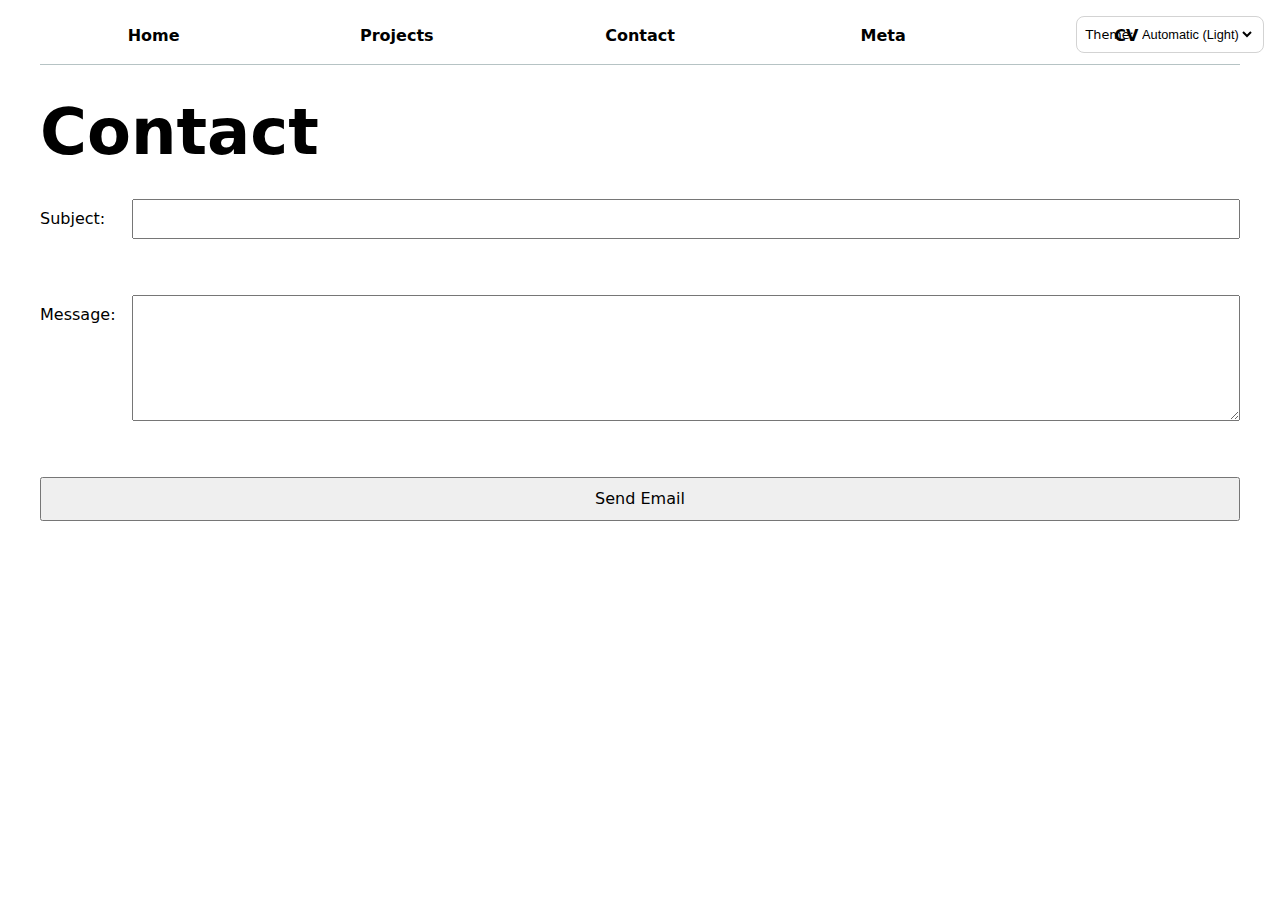
<file: contact/index.html>
<!DOCTYPE html>
<html lang="en">
<head>
  <meta charset="UTF-8">
  <meta name="viewport" content="width=device-width, initial-scale=1.0">
  <title>Yaoxi Li: Contact</title>
  <link rel="stylesheet" href="../style.css">
</head>
<body>
  
  <h1>Contact</h1>
  
  <script type="module" src="../global.js"></script>

  <!-- Form: No `method="POST"` or `enctype="text/plain"` -->
  <form action="mailto:yal149@ucsd.edu">
    <label for="subject">Subject:</label>
    <input id="subject" name="subject" type="text" required>
    <br>

    <label for="body">Message:</label>
    <textarea id="body" name="body" rows="5" required></textarea>
    <br>

    <button type="submit">Send Email</button>
  </form>

  <script>
    // OPTIONAL: If you're putting all code in global.js, remove this inline script
    // and place it there. If you prefer inline, you can keep it here.

    // Select the form that has a mailto action
    const form = document.querySelector('form[action^="mailto"]');

    if (form) {
      form.addEventListener('submit', function (event) {
        event.preventDefault(); // Stop the default mailto behavior

        // Gather the form data
        const data = new FormData(form);

        // Build query string (e.g. ?subject=Hello&body=Hi%20there)
        let params = [];
        for (let [name, value] of data) {
          const encodedName = encodeURIComponent(name);
          const encodedValue = encodeURIComponent(value);
          params.push(`${encodedName}=${encodedValue}`);
        }

        // Combine into a single string
        const queryString = params.join('&');
        // Create the final mailto URL
        const mailtoUrl = form.action + '?' + queryString;

        // Navigate to this URL, which opens the mail client
        location.href = mailtoUrl;
      });
    }
  </script>
</body>
</html>
</file>
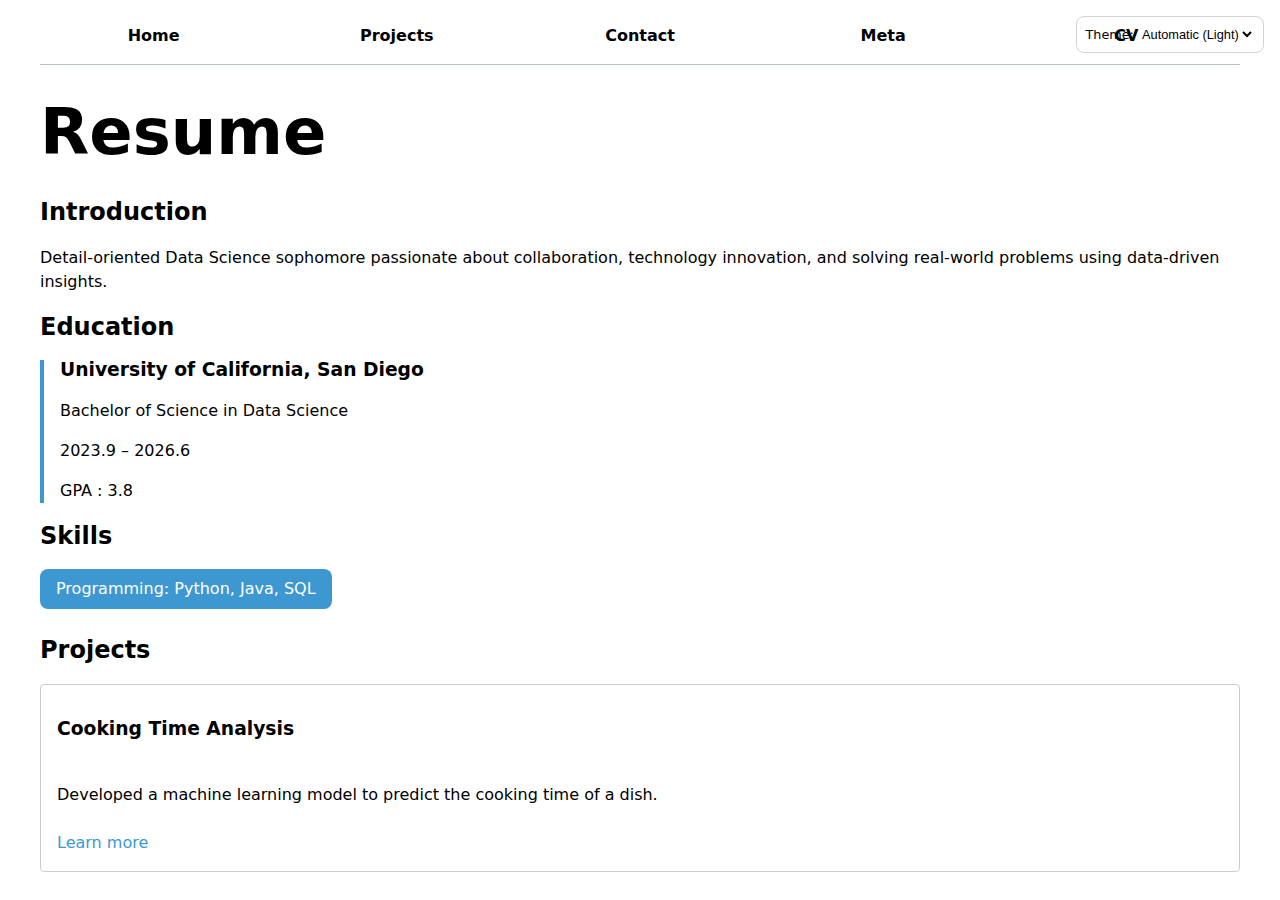
<file: cv/index.html>
<!DOCTYPE html>
<html lang="en">
<head>
    <meta charset="UTF-8">
    <meta name="viewport" content="width=device-width, initial-scale=1.0">
    <title>Yaoxi Li: CV</title>
    <link rel="stylesheet" href="../style.css">
</head>
<body>
    
    <h1>Resume</h1>
    <script type="module" src="../global.js"></script>
    
    <section id="introduction">
        <header>
            <h2>Introduction</h2>
        </header>
        <p>Detail-oriented Data Science sophomore passionate about collaboration, technology innovation, and solving real-world problems using data-driven insights.</p>
    </section>

    <section id="education">
        <header>
            <h2>Education</h2>
        </header>
        <article>
            <h3>University of California, San Diego</h3>
            <p>Bachelor of Science in Data Science</p>
            <time datetime="2023/9">2023.9</time> – <time datetime="2026/6">2026.6</time>
            <p>GPA : 3.8</p>
        </article>
    </section>

    <section id="skills">
        <header>
            <h2>Skills</h2>
        </header>
        <ul>
            <li>Programming: Python, Java, SQL</li>
        </ul>
    </section>

    <section id="projects">
        <header>
            <h2>Projects</h2>
        </header>
        <article>
            <h3>Cooking Time Analysis</h3>
            <p>Developed a machine learning model to predict the cooking time of a dish.</p>
            <a href="../projects/index.html">Learn more</a>
        </article>
    </section>
</body>
</html>
</file>
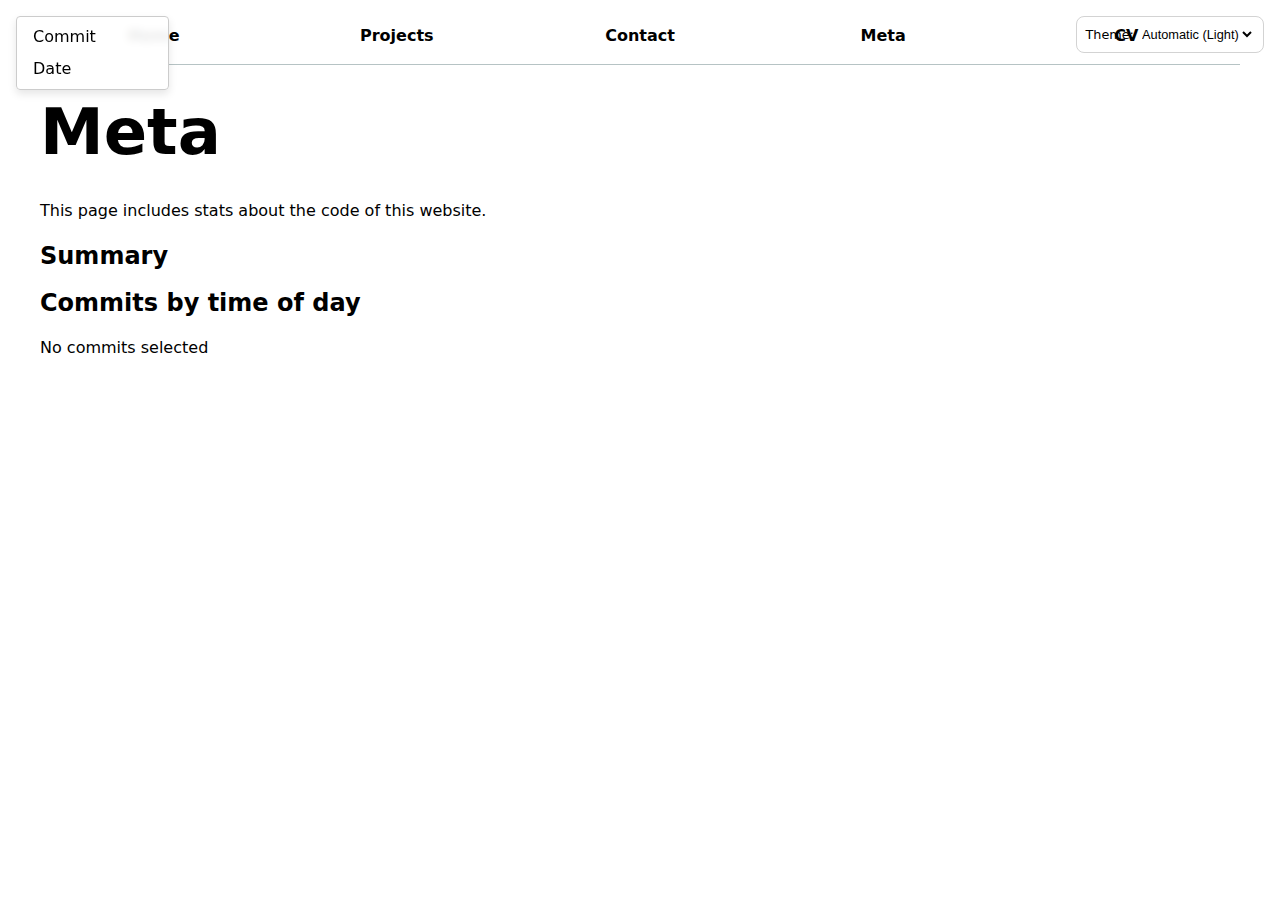
<file: meta/index.html>
<!DOCTYPE html>
<html lang="en">
<head>
  <meta charset="UTF-8">
  <meta name="viewport" content="width=device-width, initial-scale=1.0">
  <title>Meta</title>
  <link rel="stylesheet" href="../style.css">
  <script src="https://d3js.org/d3.v7.min.js"></script>
  <script type="module" src="../global.js"></script>
  <script src="main.js" defer></script>
</head>
<body>
  <header>
    <h1>Meta</h1>
    <p>This page includes stats about the code of this website.</p>
    <h2>Summary</h2>
  </header>
  
  <div id="stats"></div>
  
  <header>
    <h2>Commits by time of day</h2>
  </header>
  
  <div id="chart"></div>
  
  <dl id="commit-tooltip" class="info tooltip">
    <dt>Commit</dt>
    <dd>
      <a href="" id="commit-link" target="_blank"></a>
    </dd>
  
    <dt>Date</dt>
    <dd id="commit-date"></dd>
  
    <!-- You can later add additional rows for time, author, lines edited, etc. -->
  </dl> 
  
  <p id="selection-count">No commits selected</p>
  <dl id="language-breakdown" class="stats"></dl>
</body>
</html>
</file>
<file: style.css>
:root {
  --color-accent: oklch(65% 30% 240);
}

html {
  accent-color: var(--color-accent);
}

body {
  /* Set line height to 1.5 times the font size
     and use the OS’s UI font as the website font
  */
  margin: 30;
  margin-inline: max(1em, (100% - 1200px) / 2);
  font: 100%/1.5 system-ui;
  padding: 30;
}

img {
  max-width: 100%;
  height: auto;
}

nav ul,
nav li {
  display: contents;
}

nav {
  --border-color: oklch(50% 10% 200 / 40%);
  --hover-accent: oklch(65% 25% 230); /* Accent color for hover states */
  
  display: flex;
  gap: 1rem;
  margin-bottom: 1rem;
  border-bottom: 1px solid var(--border-color);
  padding: 0.5rem 0;
}

nav a {
  flex: 1;
  color: inherit;
  text-decoration: none;
  text-align: center;
  font-weight: 600;
  padding: 0.5em;
  transition: color 0.3s ease, border-bottom 0.3s ease;
}

nav a:hover {
  border-bottom: 0.4em solid var(--hover-accent);
  padding-bottom: 0.1em;
}

@media (prefers-color-scheme: dark) {
  nav {
    --border-color: oklch(30% 15% 200 / 40%);
    --hover-accent: oklch(75% 30% 250); /* Adjusted for better visibility in dark mode */
    border-bottom: 1px solid var(--border-color);
  }

  nav a:hover {
    border-bottom-color: var(--hover-accent);
  }
}

form input,
form textarea,
form button {
  font: inherit;
  box-sizing: border-box;
}

form {
  display: grid;
  grid-template-columns: auto 1fr;
  gap: 1em;
}

form label {
  grid-column: 1;
  display: grid;
  grid-template-columns: subgrid;
  margin-block: 0.5em;
}

form input,
form textarea {
  grid-column: 2;
  width: 100%;
}

form button {
  grid-column: 1 / -1;
  width: 100%;
  padding: 0.5em 1em;
}

h1, h2, h3, h4, h5, h6 {
  line-height: 1.1;
  text-wrap: balance;
}

h1 {
  font-size: 400%;
  margin-block: 0.5em;
}

/* The container that holds all the project cards */
.projects {
  display: grid;
  /* Control how many columns you want per row: 
     adjust the minmax() to whatever card width you like. */
  grid-template-columns: repeat(auto-fill, minmax(15em, 1fr));
  gap: 1em;
  margin-block: 2em; /* Add some top/bottom margin, if you like */
}

/* Each project card */
.projects article {
  /* Use a simple flex column so elements stack nicely */
  display: flex;
  flex-direction: column;
  gap: 0.75em;

  /* Optional styles: border, padding, background color, etc. */
  border: 1px solid #ccc;
  border-radius: 0.25em;
  padding: 1em;
  background-color: #f8f9fa; /* Light grey, optional */
}

/* Project heading */
.projects article h2 {
  margin: 0;
  font-size: 1.2rem; /* Adjust as you like */
}

/* Project image */
.projects article img {
  max-width: 100%;
  height: auto;
  display: block;
  margin-inline: auto; /* Center the image horizontally, optional */
}

/* Project description text */
.projects article p {
  margin: 0.5em 0;
  line-height: 1.4;
}

/* Dark mode appearance */
@media (prefers-color-scheme: dark) {
  .projects article {
    background-color: #2b2b2b;
    color: #ddd;
  }
}

/* Year styling (optional) */
.project-year {
  font-size: 0.9em;
  color: gray;
  margin-top: auto; /* Push it to the bottom if you want it last in the card */
  font-style: italic; 
}

#education article {
  margin-bottom: 1rem;
  padding-left: 1rem;
  border-left: 4px solid var(--color-accent);
}

#education h3 {
  font-weight: bold;
}

#skills ul {
  list-style: none;
  padding: 0;
}

#skills li {
  background-color: var(--color-accent);
  color: white;
  padding: 0.5em 1em;
  margin-bottom: 0.5rem;
  border-radius: 0.5rem;
  display: inline-block;
}

#projects article {
  /* Use Flexbox in a vertical direction so elements stack cleanly */
  display: flex;
  flex-direction: column;
  
  /* Optional: add some spacing so elements aren’t jammed together */
  gap: 0.5em;

  /* A border or background can help visually separate each article */
  border: 1px solid #ccc;
  border-radius: 0.25em;
  padding: 1em;
}


#projects article a {
  color: var(--color-accent);
  text-decoration: none;
}

#projects article a:hover {
  text-decoration: underline;
}

html {
  color-scheme: light dark;
}

.color-scheme {
  position: absolute;
  top: 1rem;
  right: 1rem;
  font-size: 80%; /* Make it slightly smaller */
  font-family: inherit; /* Use the parent's font */
  border: 1px solid var(--border-color, lightgray); /* Optional for visibility */
  padding: 0.5rem;
  border-radius: 0.5rem;
}

.color-scheme select {
  font-size: inherit;
  background: transparent;
  border: none;
  color: inherit;
}

.container {
  display: flex;
  gap: 1em; /* spacing between the pie chart and the legend */
  align-items: center; /* or flex-start / center, etc. */
}

.container svg {
  max-width: 20em;
  margin-block: 2em;
  overflow: visible;
}

.legend {
  flex: 1;
  display: grid;
  grid-template-columns: repeat(auto-fill, minmax(9em, 1fr));
  gap: 1em; /* spacing between legend items */
  padding: 1em;
  border: 1px solid #ccc;
  border-radius: 0.25em;
}

.legend li {
  display: flex;
  align-items: center;
  gap: 0.5em; /* smaller gap inside each item to visually group it */
}

.legend li .swatch {
  /* The custom property --color is set dynamically in D3 */
  background: var(--color);
  width: 1em;
  height: 1em;
  border-radius: 0.25em; /* slight rounding (or 50% for a circle) */
  display: inline-block;
}

&:has(path:hover) {
  path:not(:hover) {
    opacity: 0.5;
  }
}

/* Smooth transitions on <path> elements */
svg path {
  transition: 300ms;
  cursor: pointer; /* So the user knows it’s clickable */
}

.selected {
  --color: oklch(60% 45% 0) !important;
}

/* Example color override: force a specific fill */
.selected:is(path) {
  fill: oklch(60% 45% 0 / 1) !important; /* Bright highlight color */
}

/* If you also want the legend item’s swatch to highlight */
.selected:is(li) .swatch {
  background-color: oklch(60% 45% 0 / 1) !important;
}

.gridlines line {
  stroke: #ccc;
  stroke-opacity: 0.5;
}

/* Style for all <dl> elements that provide information */
dl.info {
  display: grid;
  grid-template-columns: max-content auto;
  gap: 0.5em 1em;
  margin: 0;
  padding: 0.5em;
  background-color: #f9f9f9;
  border: 1px solid #ccc;
}

/* Position the tooltip at the top left of the viewport */
.tooltip {
  position: fixed;
  top: 1em;
  left: 1em;
  z-index: 10;
}

/* Tooltip styling */
.info.tooltip {
  background-color: rgba(255, 255, 255, 0.9); /* white with slight transparency */
  box-shadow: 0px 4px 8px rgba(0, 0, 0, 0.1);  /* subtle shadow */
  border-radius: 4px;                           /* rounded corners */
  padding: 0.5em 1em;                           /* comfortable spacing */
  backdrop-filter: blur(4px);                   /* optional frosted glass effect */
  transition-duration: 500ms;
  transition-property: opacity, visibility;
  pointer-events: none;                         /* so it doesn't interfere with mouse events */
}

/* When hidden (and not hovered/focused), make it invisible */
.info.tooltip[hidden]:not(:hover, :focus-within) {
  opacity: 0;
  visibility: hidden;
}

/* Summary styling */
#stats dl.stats {
  /* Use flex to place each stat item side by side */
  display: flex;
  gap: 2em;
  justify-content: space-between;
  text-align: center;
  max-width: 100%;
  margin-block: 1em; /* Add spacing above/below if desired */
}

#stats dl.stats dt {
  color: #6c757d;             /* Subdued label color */
  font-size: 0.75em;          /* Smaller label */
  text-transform: uppercase;  /* Make label text uppercase */
  margin: 0;
}

#stats dl.stats dd {
  font-size: 2em;     /* Larger numeric value */
  margin: 0;
  font-weight: 400;
}

/* Ensure each <dt> / <dd> pair lines up nicely. */
#stats dl.stats > dt,
#stats dl.stats > dd {
  flex: 1;
}

/* Basic transition and scaling for circles */
circle {
  transition: 200ms;
  transform-origin: center;
  transform-box: fill-box;
}

circle:hover {
  transform: scale(1.5);
}

/* Highlight selected dots */
circle.selected {
  fill: #ff6b6b;
}

/* Optional: Styling for the brush selection rectangle */
@keyframes marching-ants {
  to {
    stroke-dashoffset: -8;
  }
}

.selection {
  fill-opacity: 0.1;
  stroke: black;
  stroke-opacity: 0.7;
  stroke-dasharray: 5 3;
  animation: marching-ants 2s linear infinite;
}

/* Make the language breakdown match "graph 2" style */
#language-breakdown {
  /* Put each language "group" side by side */
  display: flex;
  justify-content: center;   /* Center them horizontally */
  gap: 2em;                  /* Spacing between language groups */
  text-align: center;        /* Center text in each group */
  margin-top: 1em;
}

/* Each language group: 
   dt = language name (uppercase, bold)
   dd = lines count and percentage */
#language-breakdown dt,
#language-breakdown dd {
  display: block;  /* Stack dt, dd, dd vertically within each group */
  margin: 0;
  line-height: 1.4;
}

#language-breakdown dt {
  text-transform: uppercase; /* e.g., "CSS" */
  font-weight: bold;
  font-size: 1.2em;
  margin-bottom: 0.25em;     /* Space after the language name */
}

#language-breakdown dd:nth-of-type(1) {
  font-size: 2em;            /* e.g., "82 lines" in larger font */
  font-weight: 400;
  margin-bottom: 0.25em;
}

#language-breakdown dd:nth-of-type(2) {
  font-size: 1em;            /* e.g., "(23.6%)" in smaller font */
  color: #666;               /* Slightly subdued color */
}
</file>
